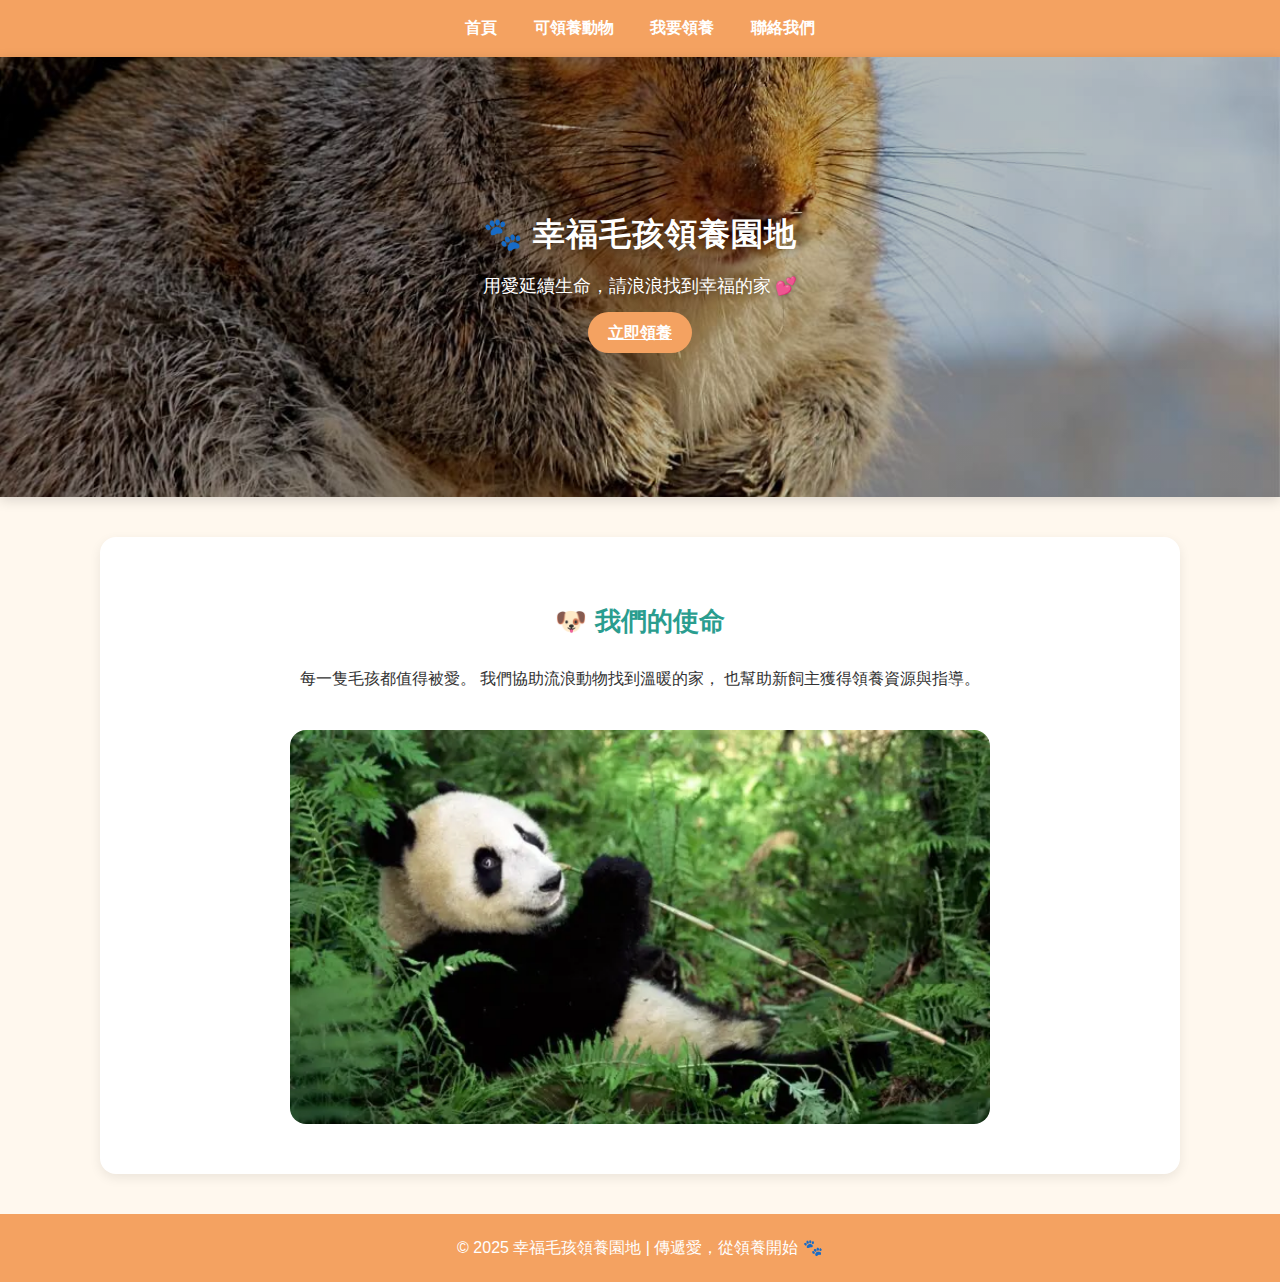
<file: w8/w7/index.html>
<!DOCTYPE html>
<html lang="zh-Hant">
<head>
  <meta charset="UTF-8">
  <title>幸福毛孩領養園地</title>
  <link rel="stylesheet" href="style.css">
</head>
  <meta name="viewport" content="width=device-width, initial-scale=1.0">

<body>
  <nav class="nav">
    <a href="index.html" class="nav__link">首頁</a>
    <a href="animals.html" class="nav__link">可領養動物</a>
    <a href="adopt.html" class="nav__link">我要領養</a>
    <a href="contact.html" class="nav__link">聯絡我們</a>
  </nav>

  <div class="hero">
    <div class="hero__content">
      <h1>🐾 幸福毛孩領養園地</h1>
      <p>用愛延續生命，請浪浪找到幸福的家 💕</p>
      <a href="adopt.html" class="btn">立即領養</a>
    </div>
  </div>

  <div class="container" style="text-align:center;">
    <h2>🐶 我們的使命</h2>
    <p>每一隻毛孩都值得被愛。  
      我們協助流浪動物找到溫暖的家，  
      也幫助新飼主獲得領養資源與指導。</p>
    <img src="images/1.jpg" alt="毛孩形象圖" style="width:70%;border-radius:16px;margin-top:20px;">
  </div>

  <footer>
    © 2025 幸福毛孩領養園地 | 傳遞愛，從領養開始 🐾
  </footer>
</body>
</html>
</file>
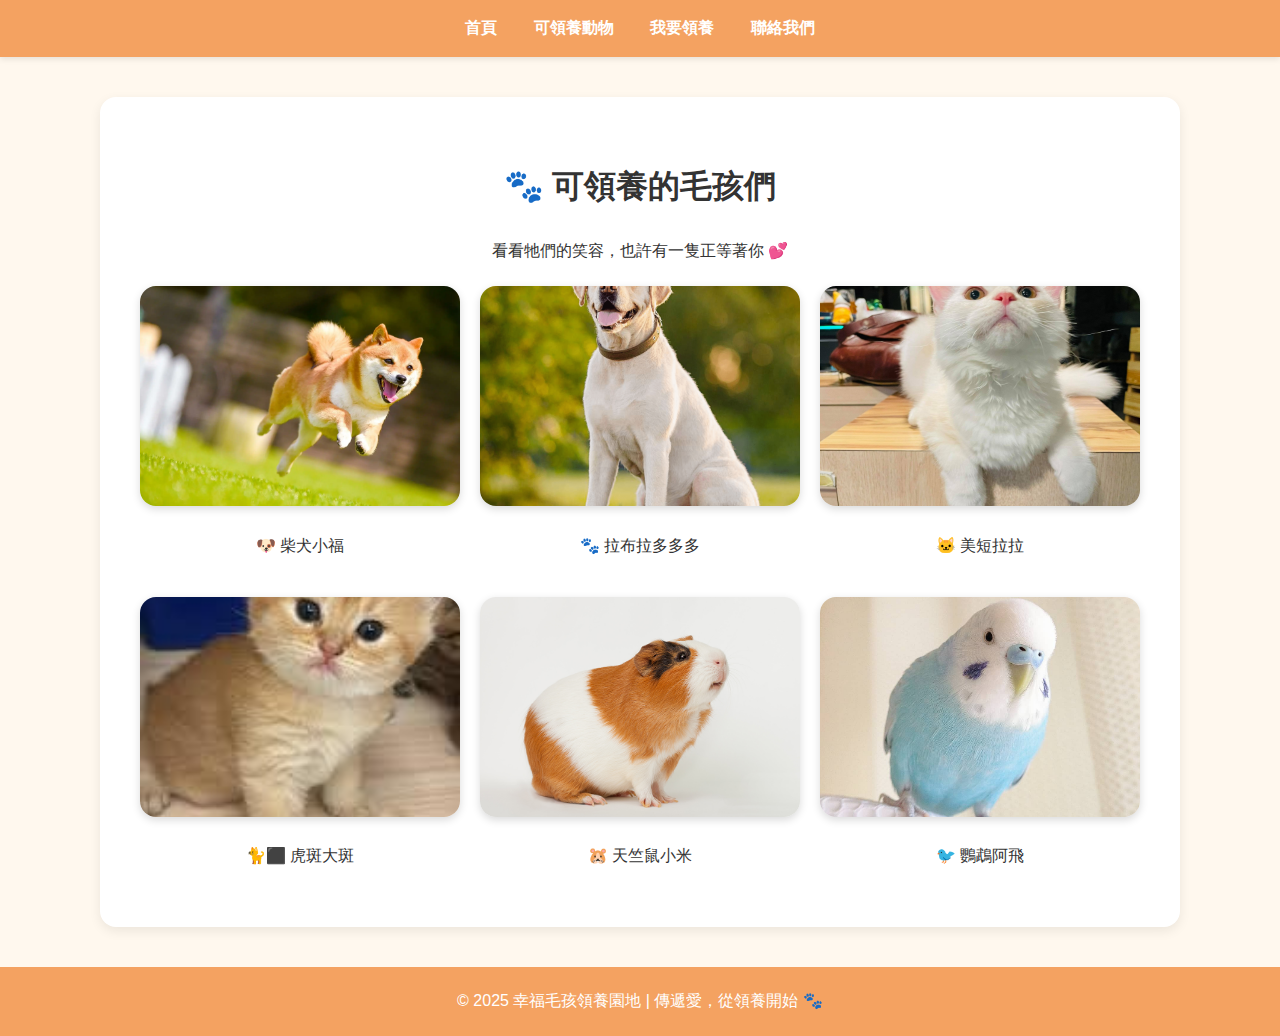
<file: w8/w7/animals.html>
<!DOCTYPE html>
<html lang="zh-Hant">

<head>
    <meta charset="UTF-8">
    <title>可領養動物</title>
    <link rel="stylesheet" href="style.css">
</head>
    <meta name="viewport" content="width=device-width, initial-scale=1.0">


<body>
    <nav class="nav">
        <a href="index.html" class="nav__link">首頁</a>
        <a href="animals.html" class="nav__link">可領養動物</a>
        <a href="adopt.html" class="nav__link">我要領養</a>
        <a href="contact.html" class="nav__link">聯絡我們</a>
    </nav>

    <div class="container">
        <h1>🐾 可領養的毛孩們</h1>
        <p style="text-align:center;">看看牠們的笑容，也許有一隻正等著你 💕</p>

        <div class="gallery">
            <!-- 柴犬小福 -->
            <div class="animal-card">
                <img src="images/3.jpg" alt="柴犬小福" class="animal-img"
                    onclick="document.getElementById('info1').showModal()">
                <p>🐶 柴犬小福</p>
            </div>

            <dialog id="info1" class="animal-dialog">
                <h2>🐶 柴犬小福</h2>
                <img src="images/3.jpg" alt="柴犬小福" class="dialog-img">
                <p>年齡：約 2 歲<br>個性：活潑、喜歡曬太陽 ☀️<br>健康狀況：已結紮，定期施打疫苗</p>
                <button class="btn" onclick="this.closest('dialog').close()">關閉</button>
            </dialog>

            <!-- 拉布拉多多多 -->
            <div class="animal-card">
                <img src="images/4.jpg" alt="拉布拉多多多" class="animal-img"
                    onclick="document.getElementById('info2').showModal()">
                <p>🐾 拉布拉多多多</p>
            </div>

            <dialog id="info2" class="animal-dialog">
                <h2>🐾 拉布拉多多多</h2>
                <img src="images/4.jpg" alt="拉布拉多多多" class="dialog-img">
                <p>年齡：約 3 歲<br>個性：忠誠、有點害羞 🐕🦺<br>健康狀況：已接種疫苗</p>
                <button class="btn" onclick="this.closest('dialog').close()">關閉</button>
            </dialog>

            <!-- 美短拉拉 -->
            <div class="animal-card">
                <img src="images/5.jpg" alt="美短拉拉" class="animal-img"
                    onclick="document.getElementById('info3').showModal()">
                <p>🐱 美短拉拉</p>
            </div>

            <dialog id="info3" class="animal-dialog">
                <h2>🐱 美短拉拉</h2>
                <img src="images/5.jpg" alt="美短拉拉" class="dialog-img">
                <p>年齡：約 1 歲<br>個性：親人、喜歡貓條 🐱💕<br>健康狀況：已接種疫苗</p>
                <button class="btn" onclick="this.closest('dialog').close()">關閉</button>
            </dialog>

            <!-- 虎斑大斑 -->
            <div class="animal-card">
                <img src="images/6.jpg" alt="虎斑大斑" class="animal-img"
                    onclick="document.getElementById('info4').showModal()">
                <p>🐈⬛ 虎斑大斑</p>
            </div>

            <dialog id="info4" class="animal-dialog">
                <h2>🐈⬛ 虎斑大斑</h2>
                <img src="images/6.jpg" alt="虎斑大斑" class="dialog-img">
                <p>年齡：約 1 歲<br>個性：親人、喜歡被拍屁屁 🐈⬛💕<br>健康狀況：已接種疫苗</p>
                <button class="btn" onclick="this.closest('dialog').close()">關閉</button>
            </dialog>

            <!-- 天竺鼠小米 -->
            <div class="animal-card">
                <img src="images/7.jpg" alt="天竺鼠小米" class="animal-img"
                    onclick="document.getElementById('info5').showModal()">
                <p>🐹 天竺鼠小米</p>
            </div>

            <dialog id="info5" class="animal-dialog">
                <h2>🐹 天竺鼠小米</h2>
                <img src="images/7.jpg" alt="天竺鼠小米" class="dialog-img">
                <p>年齡：約 1 歲<br>個性：害羞、喜歡葵瓜子 🐹🌰<br>健康狀況：已驅蟲</p>
                <button class="btn" onclick="this.closest('dialog').close()">關閉</button>
            </dialog>

            <!-- 鸚鵡阿飛 -->
            <div class="animal-card">
                <img src="images/8.jpg" alt="鸚鵡阿飛" class="animal-img"
                    onclick="document.getElementById('info6').showModal()">
                <p>🐦 鸚鵡阿飛</p>
            </div>

            <dialog id="info6" class="animal-dialog">
                <h2>🐦 鸚鵡阿飛</h2>
                <img src="images/8.jpg" alt="鸚鵡阿飛" class="dialog-img">
                <p>年齡：約 3 歲<br>個性：愛講話 🐦<br>健康狀況：良好</p>
                <button class="btn" onclick="this.closest('dialog').close()">關閉</button>
            </dialog>
        </div>
    </div>

    <footer>
        © 2025 幸福毛孩領養園地 | 傳遞愛，從領養開始 🐾
    </footer>
</body>
</html>
</file>
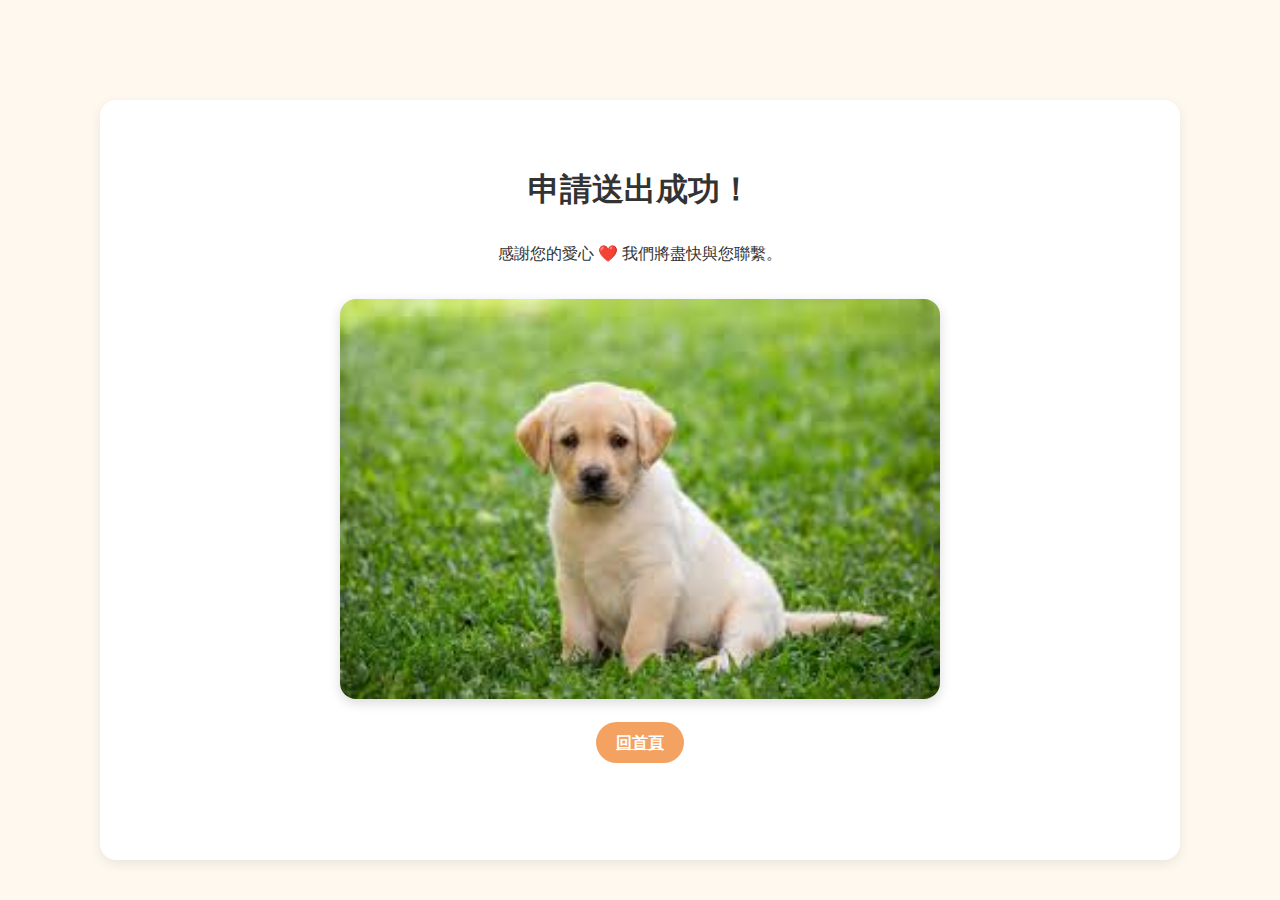
<file: w8/w7/thankyou.html>
<!DOCTYPE html>
<html lang="zh-Hant">
<head>
  <meta charset="UTF-8">
  <title>申請完成</title>
  <link rel="stylesheet" href="style.css">
</head>
  <meta name="viewport" content="width=device-width, initial-scale=1.0">

<body>
  <div class="container" style="text-align:center;margin-top:100px;">
    <h1>申請送出成功！</h1>
    <p>感謝您的愛心 ❤️ 我們將盡快與您聯繫。</p>
    <img src="images/9.jpg" alt="成功送出示意圖" class="success-img">
    <a href="index.html" class="btn">回首頁</a>
  </div>
</body>
</html>
</file>
<file: w8/w7/style.css>
/* === 全站顏色設定 === */
:root {
  --main-color: #f4a261;      /* 橘色 */
  --main-dark: #e76f51;       /* 深橘紅 */
  --accent-color: #2a9d8f;    /* 粉綠 */
  --bg-light: #fff8ee;        /* 米白背景 */
  --text-color: #333;
}

/* === Flex 版型讓 footer 永遠在底部 === */
html, body {
  height: 100%;
  margin: 0;
  display: flex;
  flex-direction: column;
}

/* === 全域設定 === */
body {
  font-family: "Noto Sans TC", "Comic Neue", sans-serif;
  background-color: var(--bg-light);
  color: var(--text-color);
  line-height: 1.8;
}

/* === 導覽列 === */
.nav {
  background-color: var(--main-color);
  text-align: center;
  padding: 14px 0;
  box-shadow: 0 2px 6px rgba(0,0,0,0.1);
}
.nav__link {
  color: #fff;
  text-decoration: none;
  margin: 0 16px;
  font-weight: 600;
  transition: color 0.3s ease;
}
.nav__link:hover {
  color: var(--accent-color);
}

/* === Hero 區塊 === */
.hero {
  text-align: center;
  background: linear-gradient(135deg, #f4a261, #e76f51);
  color: #fff;
  padding: 60px 20px;
  border-radius: 16px;
  box-shadow: 0 3px 12px rgba(0,0,0,0.15);
  flex: 1; /* 撐開主體空間 */
}
.hero h1 {
  color: #fff;
  font-size: 2.2rem;
  letter-spacing: 1px;
}
.hero p {
  font-size: 1.1rem;
  margin: 12px 0 20px;
}

/* === 主容器 === */
.container {
  width: 85%;
  max-width: 1000px;
  margin: 40px auto;
  background-color: #fff;
  padding: 40px;
  border-radius: 16px;
  box-shadow: 0 4px 12px rgba(0,0,0,0.08);
  flex: 1; /* 撐開主體空間 */
}

.container h3 {
    text-align: center;
    margin-bottom: 20px;
    color: var(--text-color);
}

/* === 標題 === */
h1, h2 {
  text-align: center;
}
h2 {
  color: var(--accent-color);
  font-size: 1.6rem;
}

/* === 按鈕 === */
.btn {
  background-color: var(--main-color);
  color: #fff;
  padding: 12px 20px;
  border: none;
  border-radius: 50px;
  cursor: pointer;
  transition: all 0.3s ease;
  font-weight: 600;
}
.btn:hover {
  background-color: var(--main-dark);
  transform: translateY(-3px);
  box-shadow: 0 4px 8px rgba(0,0,0,0.2);
}

.btn-group {
  text-align: center;
  margin-top: 10px;
}

/* === 表單 === */
form {
  width: 100%;
  max-width: 600px;
  margin: 0 auto;
}
label {
  font-weight: bold;
  display: block;
  margin-top: 20px;
  color: var(--accent-color);
}
input, select, textarea {
  width: 100%;
  padding: 12px;
  margin-top: 6px;
  border: 2px solid #f0d8b0;
  border-radius: 8px;
  transition: border-color 0.3s ease;
  font-size: 1rem;
}
input:focus, select:focus, textarea:focus {
  border-color: var(--main-color);
  outline: none;
}
input[type="radio"], input[type="checkbox"] {
  width: auto;
  margin-right: 6px;
}

/* === 圖片牆 === */
.gallery {
  display: grid;
  grid-template-columns: repeat(auto-fill, minmax(240px, 1fr));
  gap: 20px;
  margin-top: 20px;
}
.gallery img {
  width: 100%;
  height: 220px;
  object-fit: cover;
  border-radius: 16px;
  box-shadow: 0 3px 8px rgba(0,0,0,0.15);
  transition: transform 0.3s ease, box-shadow 0.3s ease;
}
.gallery img:hover {
  transform: scale(1.05);
  box-shadow: 0 6px 16px rgba(0,0,0,0.25);
}

/* === Footer === */
footer {
  text-align: center;
  padding: 20px;
  background-color: var(--main-color);
  color: #fff;
  border-top-left-radius: 0px;
  border-top-right-radius: 0px;
  font-weight: 500;
}
/* Hero：整張圖當背景 */
.hero {
  position: relative;
  min-height: 320px;                  /* 視覺高度 */
  padding: 60px 20px;                 /* 內距避免文字貼邊 */
  border-radius: 0px;
  box-shadow: 0 3px 12px rgba(0,0,0,0.15);
  background-image: 
    linear-gradient(                  /* 上方淡淡的漸層做遮罩，讓字清楚 */
      rgba(0,0,0,0.25), 
      rgba(0,0,0,0.25)
    ),
    url("images/2.jpg");                  /* ← 換成你的圖片檔名 */
  background-size: cover;             /* 充滿區塊、不變形 */
  background-position: center;        /* 居中對齊 */
  color: #fff;                        /* 讓文字變白 */
  display: flex;                      /* 置中內容 */
  align-items: center;                /* 垂直置中 */
  justify-content: center;            /* 水平置中 */
  text-align: center;                 /* 文字置中 */
}

/* 文字容器（可加一點陰影提升可讀性） */
.hero__content h1 { 
  margin: 0 0 8px;
  font-size: 2rem;
  text-shadow: 0 2px 8px rgba(0,0,0,0.35);
}
.hero__content p {
  margin: 0 0 16px;
  text-shadow: 0 2px 6px rgba(0,0,0,0.3);
}

.animal-card {
  text-align: center;
}
.animal-img {
  width: 100%;
  height: 220px;
  object-fit: cover;
  border-radius: 12px;
  cursor: pointer;
  transition: transform 0.2s;
}
.animal-img:hover {
  transform: scale(1.05);
}

/* 彈出視窗樣式 */
.animal-dialog {
  border: none;
  border-radius: 16px;
  padding: 20px;
  max-width: 400px;
  text-align: center;
  background: rgba(255, 255, 255, 0.95);
  box-shadow: 0 8px 24px rgba(0,0,0,0.2);
  backdrop-filter: blur(5px);
}
.dialog-img {
  width: 80%;
  border-radius: 12px;
  margin-bottom: 10px;
}

/* 背景半透明遮罩 */
::backdrop {
  background: rgba(0,0,0,0.4);
}

/* 成功頁圖片樣式 */
.success-img {
  width: 100%;
  max-width: 600px;
  border-radius: 16px;
  margin: 30px auto;
  display: block;
  box-shadow: 0 4px 12px rgba(0, 0, 0, 0.15);
  object-fit: cover;
}
/* === 響應式設計開始 === */

/* === 手機尺寸 (max-width: 768px) ===
   當螢幕寬度小於或等於 768px 時套用。
   通常代表手機或小型平板。
   調整字體、導覽列方向、容器間距等。
*/
@media (max-width: 768px) {

  body {
    font-size: 14px;     /* 字體縮小一點，符合手機畫面 */
    line-height: 1.6;    /* 調整行距，提升閱讀性 */
  }

  .nav {
    display: flex;
    flex-direction: column;  /* 導覽列從橫排變直排 */
    padding: 8px 0;          /* 上下間距縮小 */
  }

  .nav__link {
    margin: 6px 0;           /* 每個導覽項目上下留空，避免擠在一起 */
  }

  .container {
    width: 95%;              /* 主內容區放寬，幾乎滿版 */
    padding: 20px;           /* 內距縮小，畫面更緊湊 */
  }

  .gallery {
    grid-template-columns: 1fr;   /* 圖片牆改為單欄顯示 */
  }

  .hero {
    padding: 40px 10px;      /* Hero 區內距縮小 */
  }

  .hero__content h1 {
    font-size: 1.6rem;       /* 主標題文字變小以符合手機畫面 */
  }

  img,
  .dialog-img {
    width: 100%;             /* 圖片寬度自動填滿容器 */
    height: auto;            /* 高度自動等比例縮放，避免變形 */
  }
}

/* === 平板尺寸 (min-width: 769px) and (max-width: 1024px) ===
   當螢幕寬度介於 769px～1024px（例如 iPad、平板電腦）時套用。
   主要調整圖片牆為兩欄。
*/
@media (min-width: 769px) and (max-width: 1024px) {
  .gallery {
    grid-template-columns: repeat(2, 1fr);  /* 兩欄圖片排列 */
  }
}

/* === 桌機尺寸 (min-width: 1025px) ===
   螢幕寬度大於 1025px（桌上型電腦或大型螢幕）時套用。
   保持原本三欄設計。
*/
@media (min-width: 1025px) {
  .gallery {
    grid-template-columns: repeat(3, 1fr);  /* 三欄圖片排列 */
  }
}
</file>
